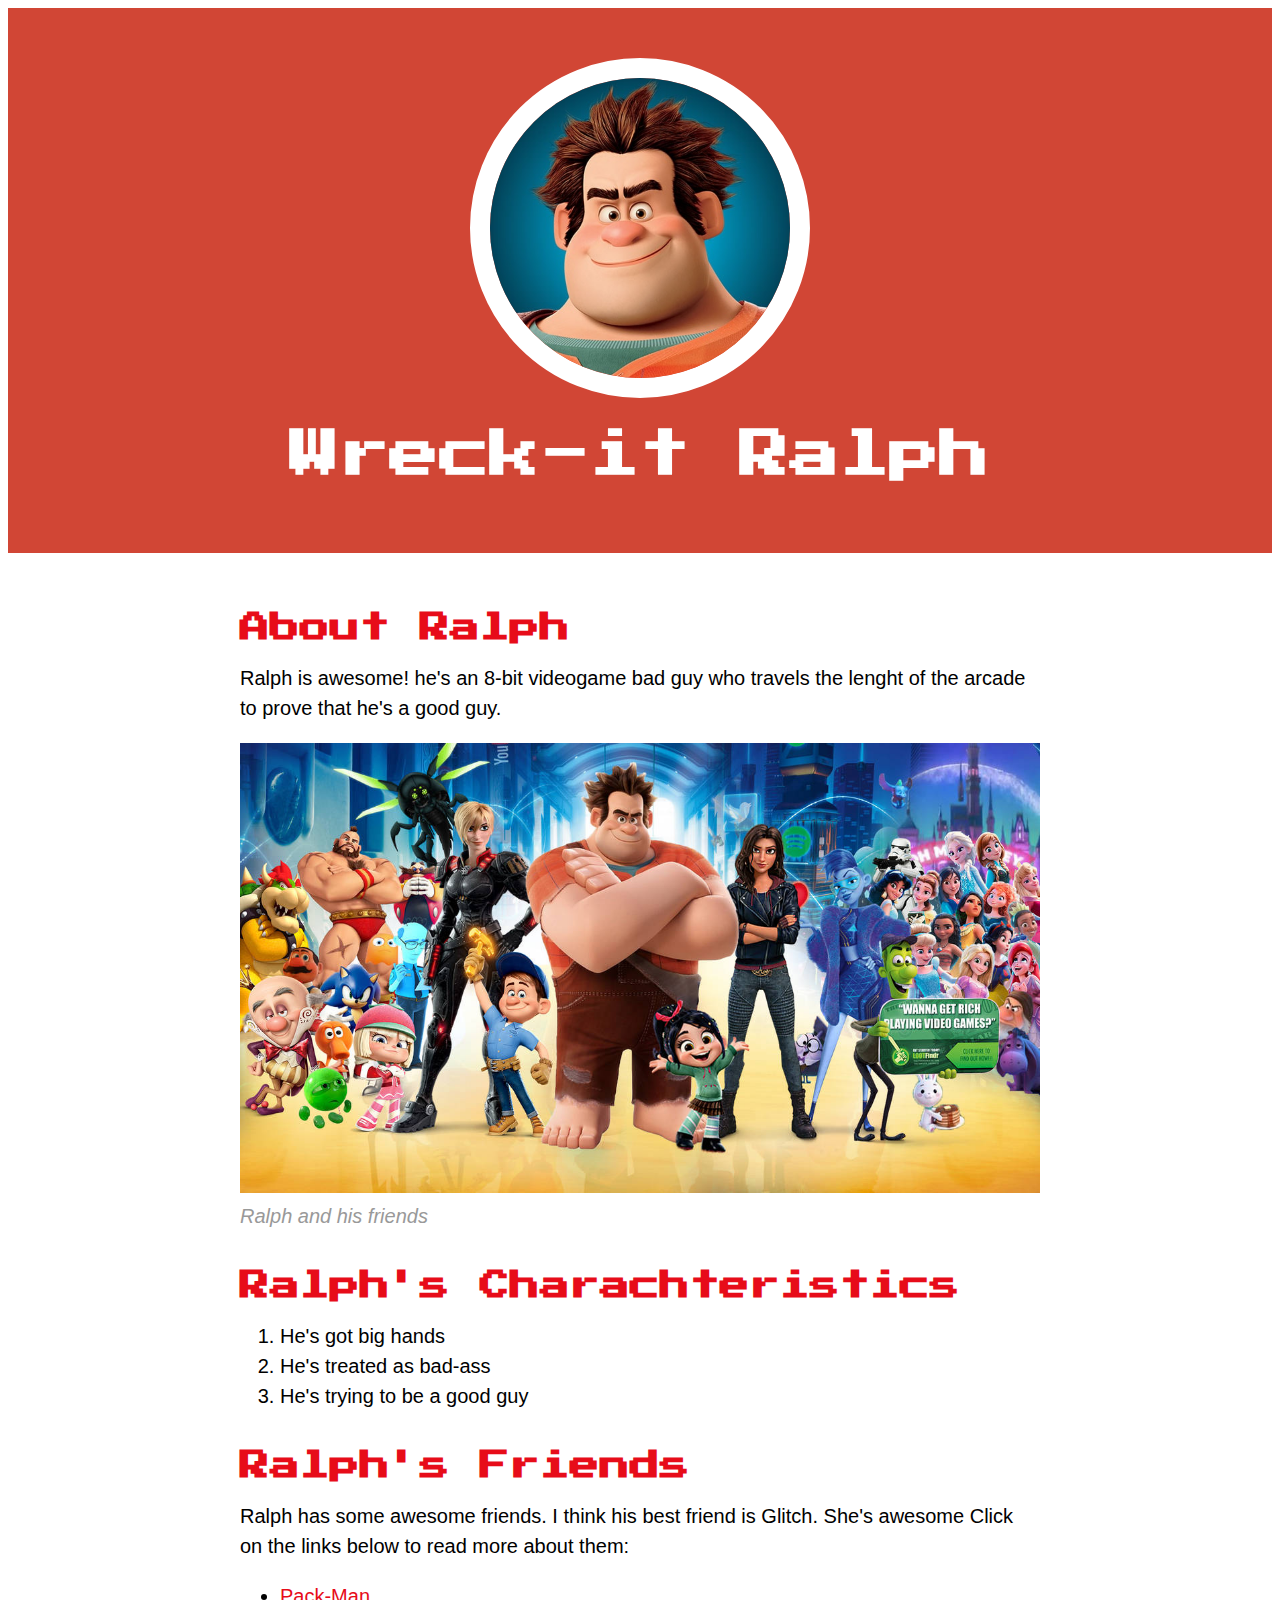
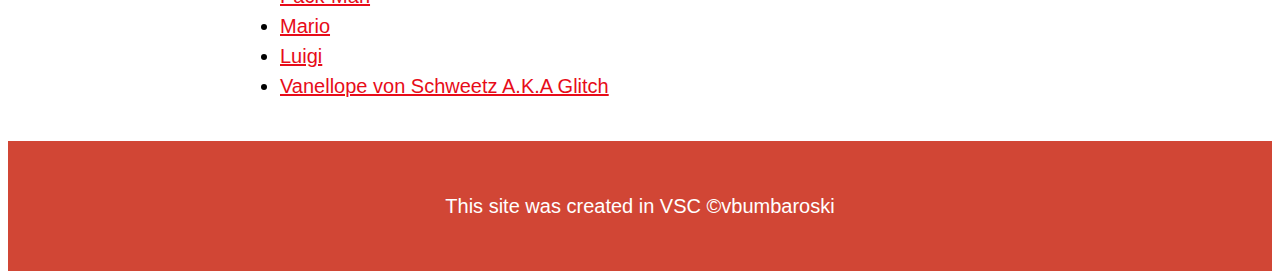
<file: index.html>
<!DOCTYPE html>
<html>
<head>
    <title>Wreck-it Ralph</title>
    <link rel="icon" href="img/ralph-avatar.jpeg">
    <link rel="preconnect" href="https://fonts.googleapis.com">
<link rel="preconnect" href="https://fonts.gstatic.com" crossorigin>
<link href="https://fonts.googleapis.com/css2?family=Press+Start+2P&display=swap" rel="stylesheet">
    <link rel="stylesheet" type="text/css" href="css/hero.css">
</head>
<body>
    <!-- header element -->
    <header>
        <img src="img/ralph-avatar.jpeg">
        <h1>Wreck-it Ralph</h1>
    </header>

    <!-- main element -->
    <main>
        <h2>About Ralph</h2>
        <p>Ralph is awesome! he's an 8-bit videogame bad guy
            who travels the lenght of the arcade to prove that 
            he's a good guy.</p>
        <img src="img/ralph.jpg">
        <p class="caption">Ralph and his friends</p>
        <!--Charachteristics  -->
        <h2>Ralph's Charachteristics</h2>
        <ol>
            <li>He's got big hands</li>
            <li>He's treated as bad-ass</li>
            <li>He's trying to be a good guy</li>
         </ol>
         <!-- Friends -->
         <h2>Ralph's Friends</h2>
         <p>Ralph has some awesome friends. I think his best friend is Glitch. She's awesome
            Click on the links below to read more about them:</p>
            <ul>
                <li><a target="_blank" href="https://freepacman.org/">Pack-Man</a></li>
                <li><a target="_blank" href="https://en.wikipedia.org/wiki/Mario">Mario</a></li>
                <li><a target="_blank" href="https://en.wikipedia.org/wiki/Luigi">Luigi</a></li>
                <li><a target="_blank" href="https://disney.fandom.com/wiki/Vanellope_von_Schweetz">Vanellope von Schweetz A.K.A Glitch</a></li>
            </ul>
            </main>
    <!-- Footer element -->
    <footer>
        <p>This site was created in VSC &copy;vbumbaroski</p>
    </footer>
            </body>
            </html>
</file>
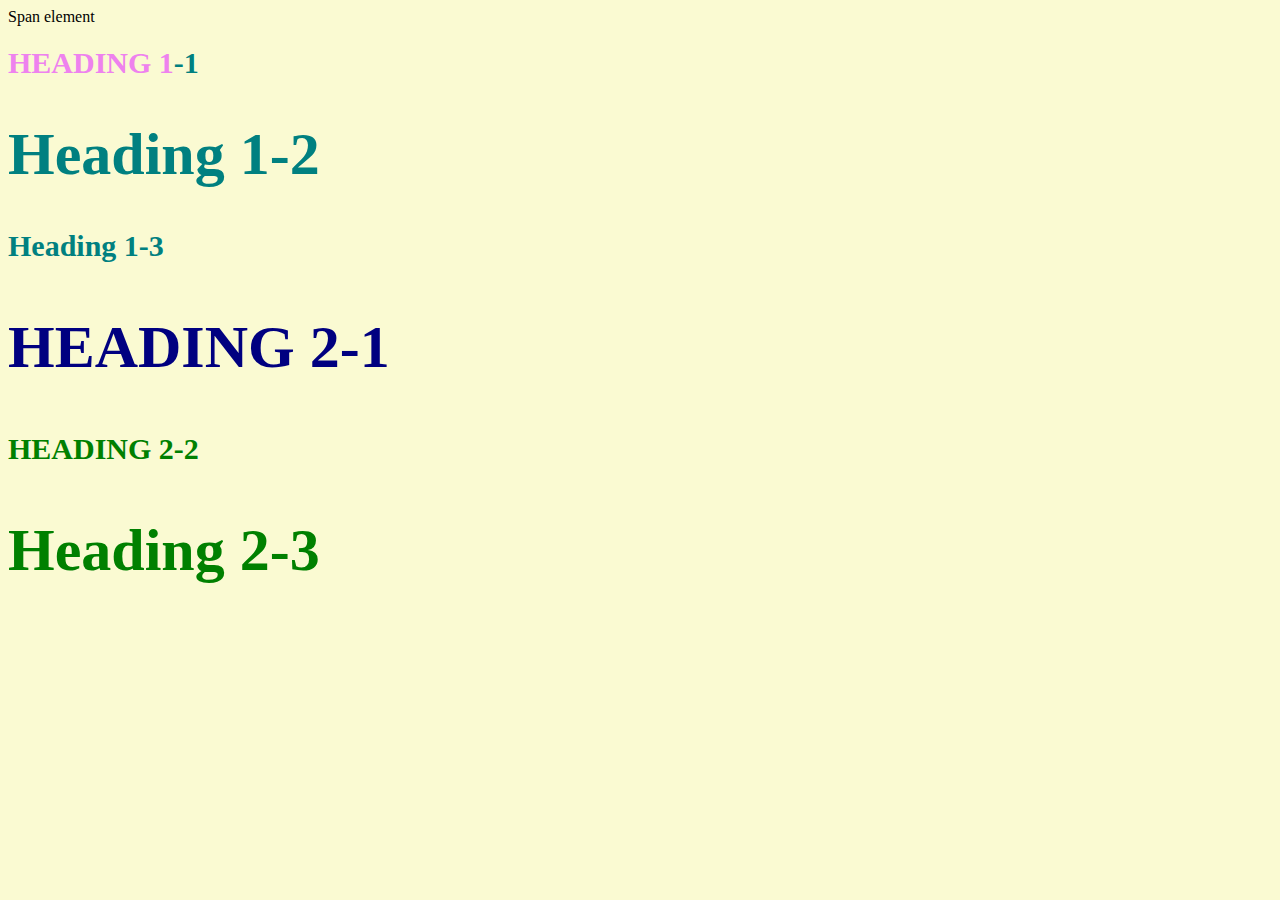
<file: style-test.html>
<!DOCTYPE html>
    <html>
        <head>
        <title>Style test</title>
        <link rel="stylesheet" type="text/css" href="css/test.css"
        </head>
    <body>
        <span>Span element</span>
        <h1 class="uppercase"><span>Heading 1</span>-1</h1>
        <h1 class="big">Heading 1-2</h1>
        <h1>Heading 1-3</h1>
        <h2 class="big uppercase">Heading 2-1</h2>
        <h2 class="uppercase">Heading 2-2</h2>
        <h2 class="big">Heading 2-3</h2>

    </body>
    </html>
</file>
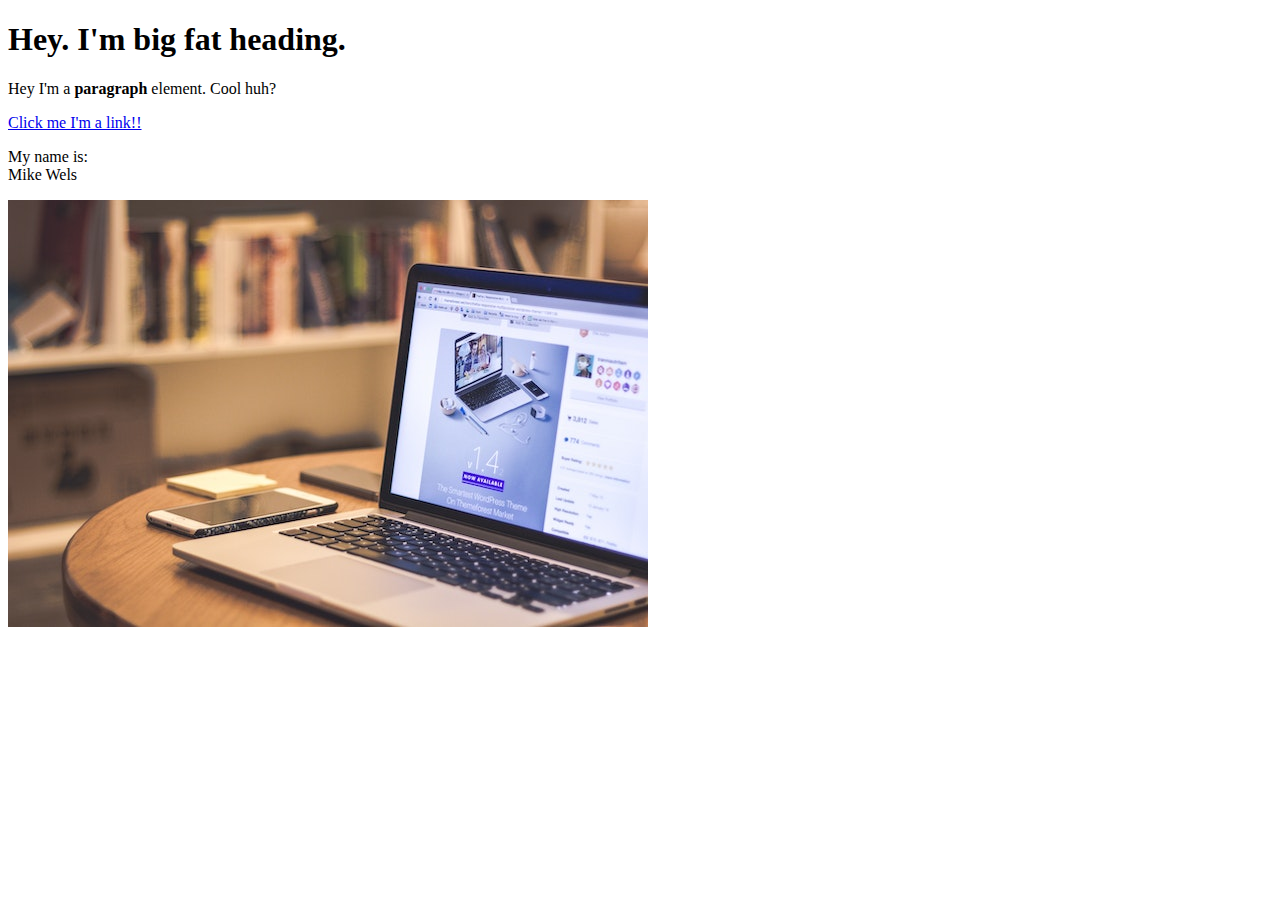
<file: test.html>
<!DOCTYPE html>
<html>
<head>
    <title>Test page</title>
</head>
<body>


    <h1>Hey. I'm big fat heading.</h1>
    <p>Hey I'm a <b>paragraph</b> element. Cool huh?</p>
    <a href="https://google.com" target="_blank" title="Let's go to Google">Click me I'm a link!!</a>
    <p>My name is:<br> Mike Wels</p>
    <img src="img/cat.jpg">
</body>
</html>
</file>
<file: css/hero.css>
body{
    margine:0;
    font-family: Helvetica,Arial,sans-serif;
    font-size: 20px;
    line-height: 30px;

}

header{
    background-color: #d14635;
    text-align:center;
    padding-top: 50px;
    padding-bottom: 50px;
}
h1, h2{
    font-family: 'Press Start 2P', cursive;
}

/* header styles*/
/* write your comment here */
header h1{
        color: white;
        font-size: 50px;
}

header img{
    border-radius: 170px;
    width: 300px;
    border: 20px solid white;
}

main{
    max-width: 800px;
    margin: 0 auto;
    padding: 20px;
}

main img {
    max-width: 100%;
}

h2{
    font-size: 30px;
    color: #e70c19;
    margin: 40px 0 10px;
}

a{
  color:#e70c19 ;  
}
a:hover{
    color: #483a94;
}


footer{
    background-color: #d14635;
    text-align:center;
    color: white;
    padding: 50px;
}

footer p {
    margin: 0;
}
footer a{
    color: white;
}
footer a:hover{
    opacity: .5;
    background-color: transparent;
}


p.caption{
    color: #999999;
    font-style: italic;
    margin-top: 0;
}
</file>
<file: css/test.css>
body{
    background-color: lightgoldenrodyellow;
}
h1{
font-size: 30px;
color:teal;
}

h2{
font-size: 30px;
color: green;              
}
.big{
font-size: 60px;
}

.uppercase{
text-transform: uppercase;
}
.big.uppercase{
color: navy;
}

h1 span{
color: violet;
}
</file>
